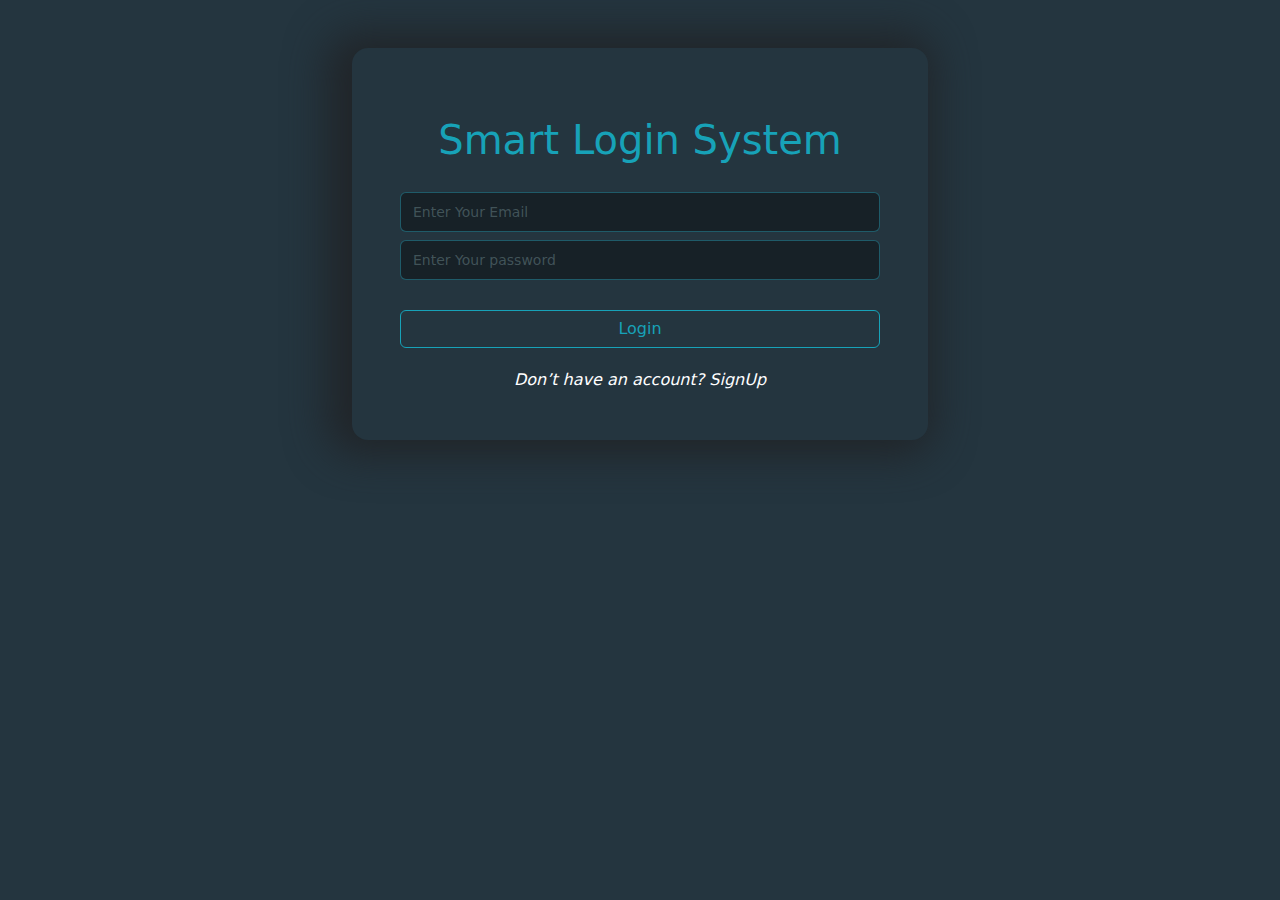
<file: index.html>
<html>
  <head>
    <meta name="description" content="" />
    <meta name="keywords" content="" />
    <title>Mealify</title>
    <link rel="stylesheet" href="./css/bootstrap.min.css" />
    <link rel="stylesheet" href="./css/style.css" />
  </head>
  <body>

    <div class=" m-auto  p-5 my-5  square d-flex">
<h1 class="">
  Smart Login System
</h1>
<input type="text" class="form-control   email" placeholder="Enter Your Email">
<input type="password" class="form-control  password" placeholder="Enter Your password">
<p class=" text-center d-none incorrect-alert">incorrect email , or password</p>
<button class="btn   login-btn">Login</button>
<i>Don’t have an account? <a href="./signUp.html">SignUp</a></i>
    </div>

    <script src="js/bootstrap.bundle.min.js"></script>
        <script src="js/login.js"></script>
  </body>
</html>
</file>
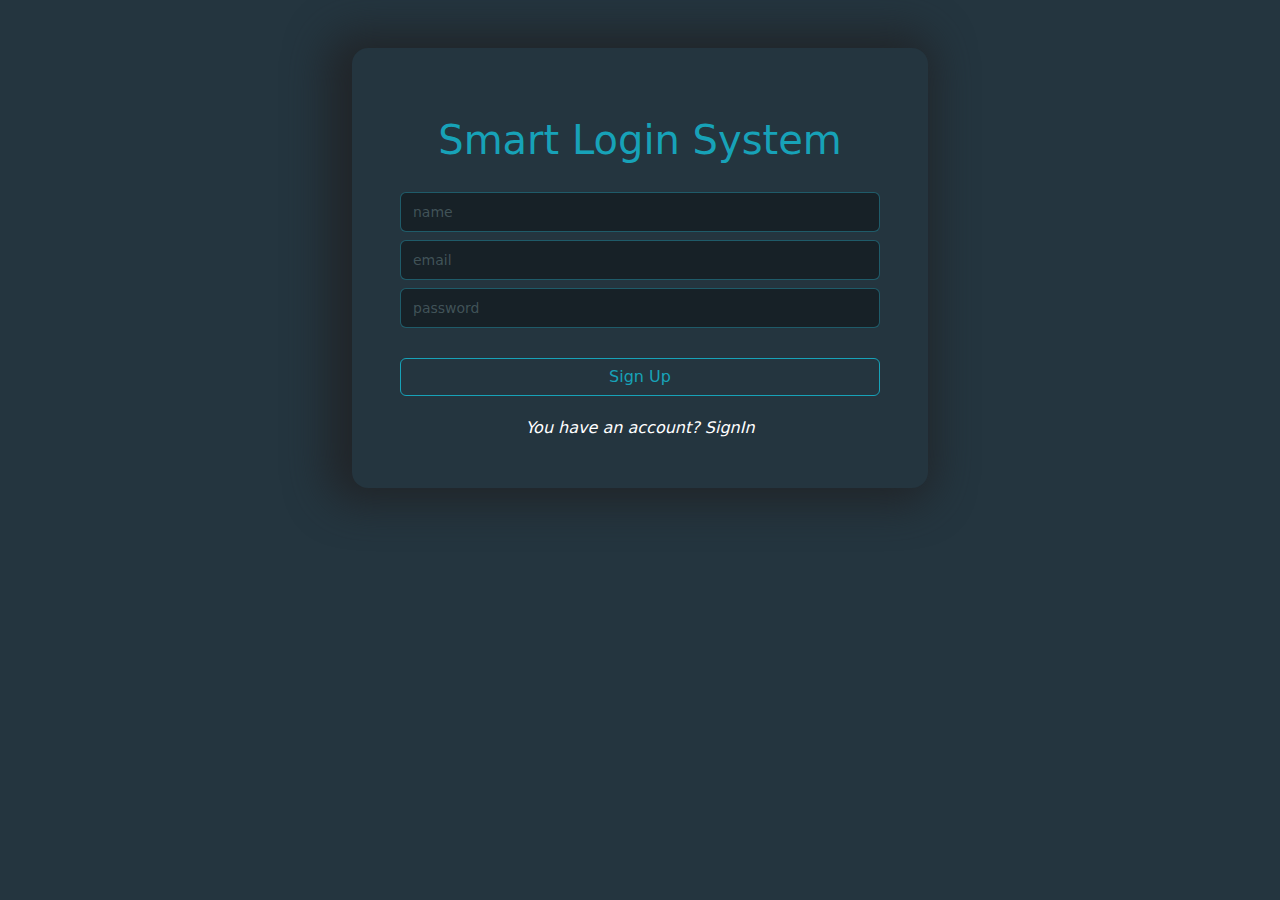
<file: signUp.html>
<html>
  <head>
    <meta name="description" content="" />
    <meta name="keywords" content="" />
    <title>Mealify</title>
    <link rel="stylesheet" href="./css/bootstrap.min.css" />
    <link rel="stylesheet" href="./css/style.css" />
  </head>
  <body >

    <div class=" m-auto  p-5 my-5  square d-flex">
<h1 class="">
  Smart Login System
</h1>
<input type="text" class="form-control   name" placeholder="name ">
<input type="text" class="form-control   email-su" placeholder="email">
<p class="alert-danger alert d-none m-4 text-center email-alert">this email is already used .</p>
<input type="password" class="form-control   password-su" placeholder="password">
<p class="alert-danger alert d-none mt-5 text-center alert-su">INVALID NAME , EMAIL , OR PASSWORD FORMAT </p>
<p class=" alert alert-success success-su mt-3 d-none">SUCCESS</p>
<button class="btn  ">Sign Up</button>
<i>You have an account? <a href="./index.html">SignIn</a></i>
    </div>

    <script src="js/bootstrap.bundle.min.js"></script>
        <script src="js/signup.js"></script>
  </body>
</html>
</file>
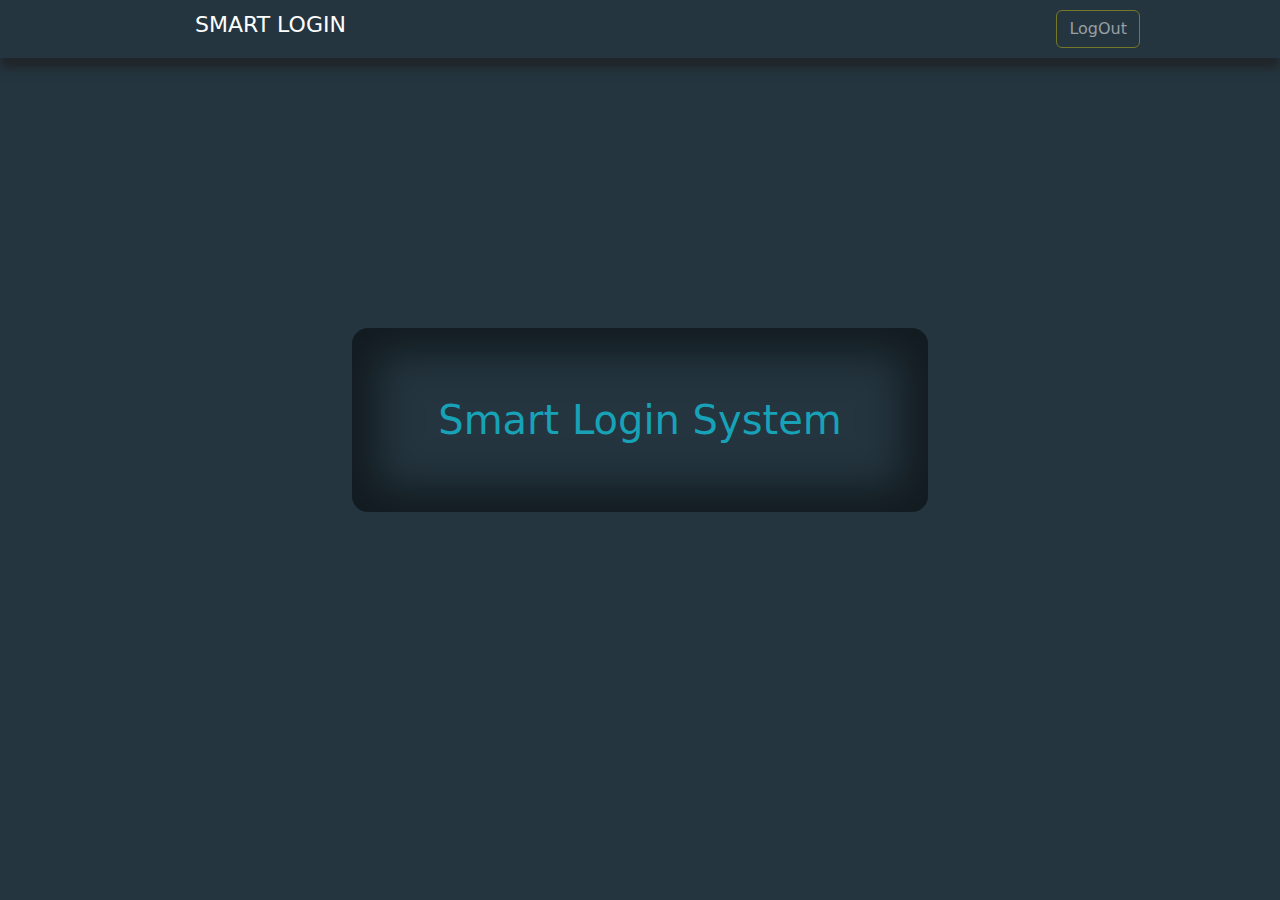
<file: welcome.html>
<html>
  <head>
    <meta name="description" content="" />
    <meta name="keywords" content="" />
    <title>Mealify</title>
    <link rel="stylesheet" href="./css/bootstrap.min.css" />
    <link rel="stylesheet" href="./css/style.css" />
  </head>
  <body>
<nav style="background-color: #24353f; box-shadow: 0px 10px 10px; padding: 10px 0;" class="navbar ">
  <div class="container d-flex justify-content-between">
    <h2 style="font-size: 22px; color: azure; margin-left: 55px;"><a style="text-decoration: none;" href="#">SMART LOGIN</a></h2>
<button   class="btn welcome-btn login-btn w-auto mt-0 ">LogOut</button>
  </div>
</nav>


<div class=" m-auto welcome p-5   d-flex  ">
<h1 class="fun">
  Smart Login System
</h1>
    </div>

    

    <script src="js/bootstrap.bundle.min.js"></script>
              <script src="js/welcome.js"></script>
  </body>
</html>
</file>
<file: css/style.css>
*,
*::after,
*::before {
  padding: 0;
  margin: 0;
  box-sizing: border-box;
}
html,
body {
  scroll-behavior: smooth;
}
.container {
  width: 80%;
  margin: auto;
}

a {
  color: black;
  text-decoration: none;
}


/* -////////////// */

@keyframes fun {
  0% {
    transform: translate(3px);
    -webkit-transform: translate(3px);
    -moz-transform: translate(3px);
    -ms-transform: translate(3px);
    -o-transform: translate(3px);
  }
  80% {
    transform: translate(100px);
    -webkit-transform: translate(100px);
    -moz-transform: translate(100px);
    -ms-transform: translate(100px);
    -o-transform: translate(100px);
    color: #17a2b8;
  }
  100% {
    transform: translate(-30px);
    -webkit-transform: translate(-30px);
    -moz-transform: translate(-30px);
    -ms-transform: translate(-30px);
    -o-transform: translate(-30px);
  }
}

@keyframes fun2 {

0% { transform:scale(1.5) translate(0px) rotateX(50deg) ; -webkit-transform:scale(1.5) translate(0px) rotateX(50deg) ; -moz-transform:scale(1.5) translate(0px) rotateX(50deg) ; -ms-transform:scale(1.5) translate(0px) rotateX(50deg) ; -o-transform:scale(1.5) translate(0px) rotateX(50deg) ; }
30% { transform:scale(1.2) translate(500px) rotateX(0deg); -webkit-transform:scale(1.2) translate(500px) rotateX(0deg); -moz-transform:scale(1.2) translate(500px) rotateX(0deg); -ms-transform:scale(1.2) translate(500px) rotateX(0deg); -o-transform:scale(1.2) translate(500px) rotateX(0deg); }
60% { transform:scale(1.6) translate(100px) rotateX(50deg); -webkit-transform:scale(1.6) translate(100px) rotateX(50deg); -moz-transform:scale(1.6) translate(100px) rotateX(50deg); -ms-transform:scale(1.6) translate(100px) rotateX(50deg); -o-transform:scale(1.6) translate(100px) rotateX(50deg); }
100% { transform:scale(.1) translate(200px) rotateX(0deg); -webkit-transform:scale(.1) translate(200px) rotateX(0deg); -moz-transform:scale(.1) translate(200px) rotateX(0deg); -ms-transform:scale(.1) translate(200px) rotateX(0deg); -o-transform:scale(.1) translate(200px) rotateX(0deg); }
}

@keyframes fun3 {

0% { transform:translateY(0px) ; -webkit-transform:translateY(0px) ; -moz-transform:translateY(0px) ; -ms-transform:translateY(0px) ; -o-transform:translateY(0px) ; }
30% { transform:translateY(1px) ; -webkit-transform:translateY(1px) ; -moz-transform:translateY(1px) ; -ms-transform:translateY(1px) ; -o-transform:translateY(1px) ; }
60% { transform:translateY(-1px) ; -webkit-transform:translateY(-1px) ; -moz-transform:translateY(-1px) ; -ms-transform:translateY(-1px) ; -o-transform:translateY(-1px) ; }
100% { transform:translateY(1px) ; -webkit-transform:translateY(1px) ; -moz-transform:translateY(1px) ; -ms-transform:translateY(1px) ; -o-transform:translateY(1px) ; }

}








body {
  background-color: #24353f;
}

.square {
  overflow: hidden;
  width: 45%;
  justify-content: center;
  align-items: center;
  flex-direction: column;
  align-self: center;
  background-color: #24353f;
  border-radius: 1rem;
  -webkit-border-radius: 1rem;
  -moz-border-radius: 1rem;
  -ms-border-radius: 1rem;
  -o-border-radius: 1rem;
  box-shadow: -10px 0px 40px 15px;
}
h1 {
  color: #17a2b8;
  margin: 50px auto;
  margin: 20px;
font-weight: 500;
  animation: fun 4s infinite alternate;
}
input.form-control {
  margin-top: 8px;
  background-color: rgba(3, 0, 0, 0.377);
  height: 40px;
  font-size: 14px;
  color: rgb(177, 177, 177);
  border: #17a3b859 solid 1px;
}
input.form-control:focus {
  box-shadow: none;
  border: #17a2b8 solid 1.5px;
  background-color: #00000048;
  color: rgb(255, 255, 255);
}
input.form-control::placeholder {
  color: #7f9da169;
}

button.btn {
  margin-top: 30px;
  width: 100%;
  border: #17a2b8 solid 1px;
  color: #17a2b8;
  transition: all 0.5s;
  -webkit-transition: all 0.5s;
  -moz-transition: all 0.5s;
  -ms-transition: all 0.5s;
  -o-transition: all 0.5s;
}
button.btn:hover {
  background-color: #13899b;
  color: white;
}
button.welcome-btn{
    
border: rgb(119, 119, 42) solid 1px;
color: rgba(255, 255, 255, 0.534);
}
button.welcome-btn:hover{

background-color:rgb(119, 119, 42) ;

}
i, a {
  margin-top: 20px;
  color: white;
  transition:all .5s ;
  -webkit-transition:all .5s ;
  -moz-transition:all .5s ;
  -ms-transition:all .5s ;
  -o-transition:all .5s ;
}
a:hover {
  text-decoration: underline #17a2b8;
  
}





.welcome{
position: relative;
top: 30%;
  overflow: hidden;
  width: 45%;
  justify-content: center;
  align-items: center;
  flex-direction: column;
  align-self: center;
  background-color: #24353f;
  border-radius: 1rem;
  -webkit-border-radius: 1rem;
  -moz-border-radius: 1rem;
  -ms-border-radius: 1rem;
  -o-border-radius: 1rem;
  box-shadow:inset 0px 0px 40px 25px rgba(0, 0, 0, .5);
}
div.welcome h1 {
  animation: fun2 4s infinite alternate;
  -webkit-animation: fun2 4s infinite alternate;
}

.incorrect-alert{
  margin-top: 15px;
  color: red;
  font-size: 16px;
  font-weight: 400;
  animation: fun3 .2s infinite alternate;
  -webkit-animation: fun3 .2s infinite alternate;
}

.alert {
  animation: fun3 .2s infinite alternate;
  -webkit-animation: fun3 .2s infinite alternate;
}
</file>
